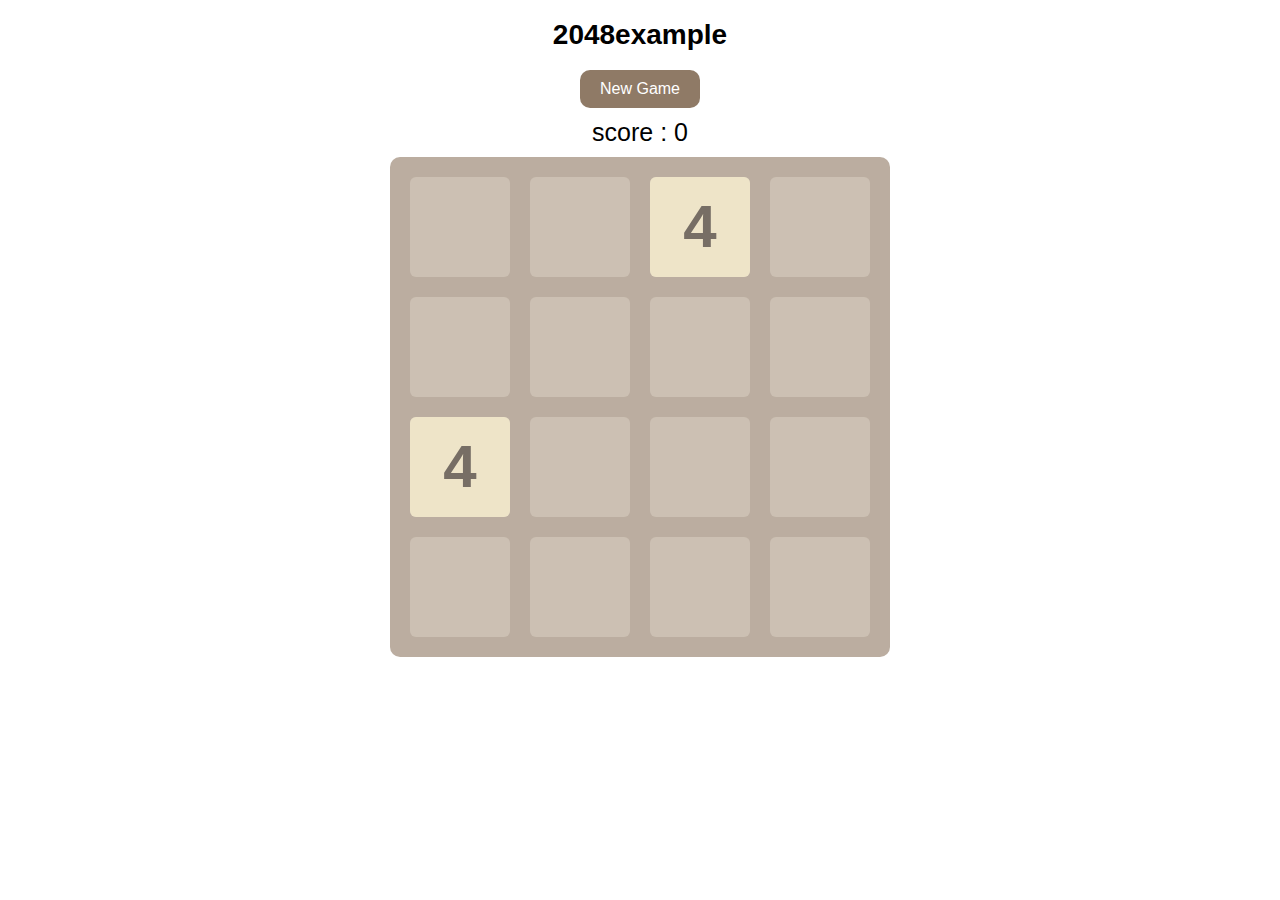
<file: index.html>
<!DOCTYPE html>
<html lang="zh-cn">
<head>
	<meta charset="UTF-8">
	<title>2048example</title>
	<link rel="stylesheet" href="css/main.css">
</head>
<body>
    <header>
        <h1>2048example</h1>
        <a href="javascript:newgame();" id="newgamebutton">New Game</a>
        <p>score : <span id="score">0</span>
                   <span id="oa">+0</span></p>
    </header>

    <div id="grid-container">
        <div class="grid-cell" id="grid-cell-0-0"></div>
        <div class="grid-cell" id="grid-cell-0-1"></div>
        <div class="grid-cell" id="grid-cell-0-2"></div>
        <div class="grid-cell" id="grid-cell-0-3"></div>

        <div class="grid-cell" id="grid-cell-1-0"></div>
        <div class="grid-cell" id="grid-cell-1-1"></div>
        <div class="grid-cell" id="grid-cell-1-2"></div>
        <div class="grid-cell" id="grid-cell-1-3"></div>

        <div class="grid-cell" id="grid-cell-2-0"></div>
        <div class="grid-cell" id="grid-cell-2-1"></div>
        <div class="grid-cell" id="grid-cell-2-2"></div>
        <div class="grid-cell" id="grid-cell-2-3"></div>

        <div class="grid-cell" id="grid-cell-3-0"></div>
        <div class="grid-cell" id="grid-cell-3-1"></div>
        <div class="grid-cell" id="grid-cell-3-2"></div>
        <div class="grid-cell" id="grid-cell-3-3"></div>
    </div>

	<script src="js/jquery-2.1.1.min.js"></script>
	<script src="js/support.js"></script>
	<script src="js/showanimation.js"></script>
	<script src="js/main.js"></script>
</body>
</html>
</file>
<file: css/main.css>
/*游戏标题的样式，
显示方式、外边框和自动居中、宽度、文字对齐方式
*/
header{
    display:block;
    margin:0 auto;
    width:500px;
    text-align:center;
}

/*游戏标题的样式，
字体、字体大小、粗体
*/
header h1{
    font-family:Arial;
    font-size:28px;
    font-weight:bold;
}

/*游戏按键的样式，
显示方式、外边框和自动居中，
宽度、内填充、背景色，
字体、颜色，
圆角、隐藏下划线
*/
header #newgamebutton{
    display:block;
    margin:10px auto;

    width:100px;
    padding:10px 10px;
    background-color:#8f7a66;

    font-family:Arial;
    color:white;

    border-radius:10px;
    text-decoration:none;
}

/*鼠标悬浮在游戏按键时的样式，
背景色
*/
header #newgamebutton:hover{
    background-color:#9f8b77;
}

/*游戏得分的样式，
字体、字体大小、外边框和自动居中
*/
header p{
    font-family:Arial;
    font-size:25px;
    margin:10px auto;
}

/*游戏得分变化的样式，颜色
*/
#oa{
    color:red;
}

/*棋盘格底部的容器的样式，
宽度、高度、内填充，
外边框和自动居中、背景颜色，
圆角、定位方式
*/
#grid-container{
    width:460px;
    height:460px;
    padding:20px;

    margin:10px auto;
    background-color:#bbada0;

    border-radius: 10px;
    position: relative;
}


/*棋盘格数字底部的容器的样式，
宽度、高度、圆角、背景颜色，
定位方式
*/
.grid-cell{
    width:100px;
    height:100px;
    border-radius: 6px;
    background-color:#ccc0b3;

    position: absolute;
}


/*棋盘格数字的样式，
字体、字体大小、粗体、居中显示，
行高、圆角，
定位方式
*/
.number-cell{
    font-family:Arial;
    font-size:60px;
    font-weight:bold;
    text-align:center;

    line-height:100px;
    border-radius: 6px;
   
    position: absolute;
}
</file>
